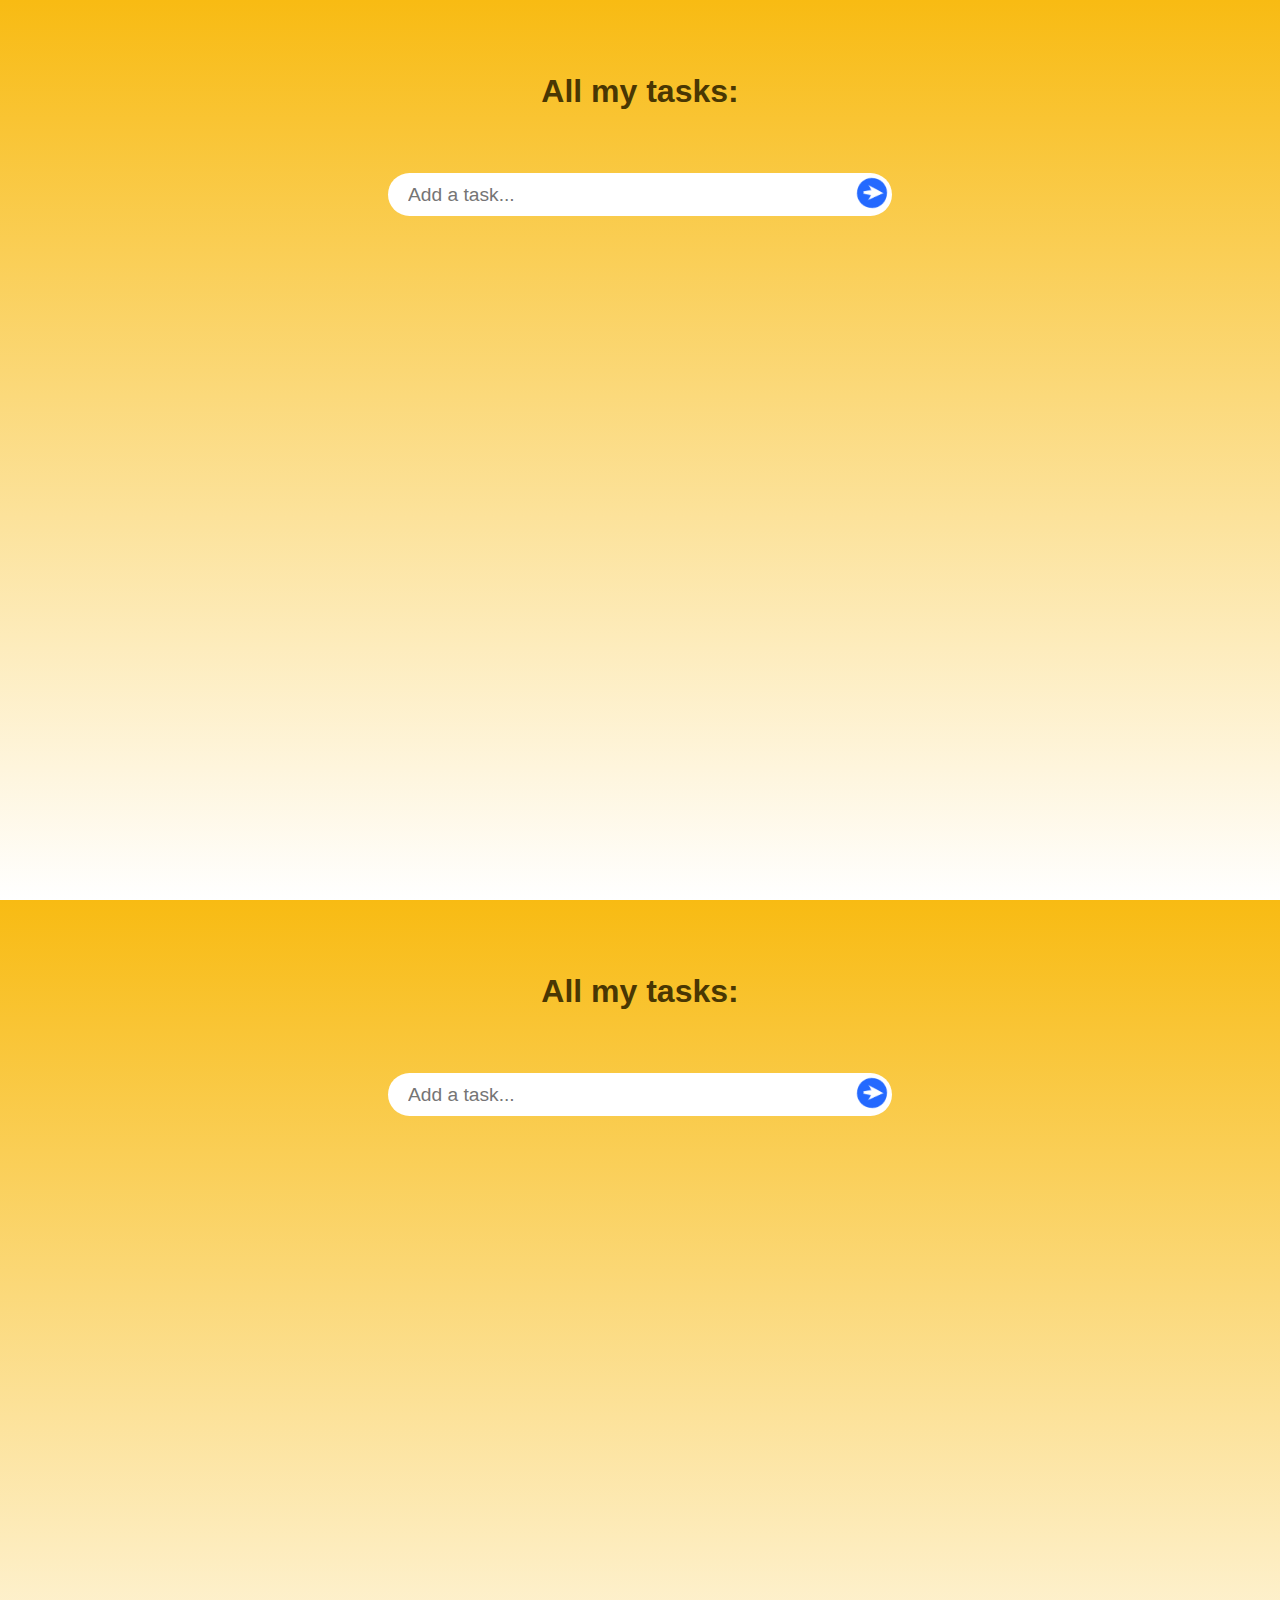
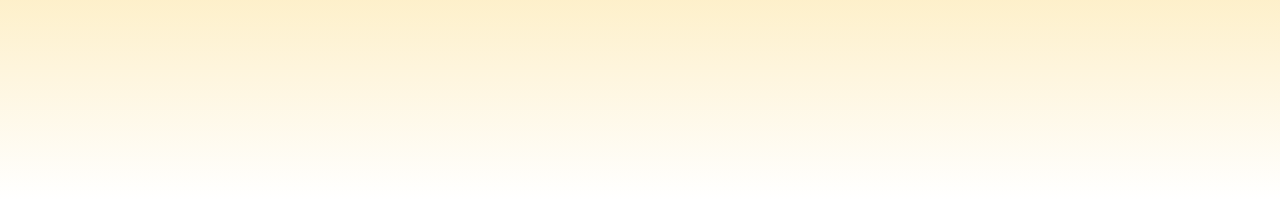
<file: index.html>
<!DOCTYPE html>
<html lang="en">

<head>
    <meta charset="UTF-8">
    <meta http-equiv="X-UA-Compatible" content="IE=edge">
    <meta name="viewport" content="width=device-width, initial-scale=1.0">
    <title>To-Do List</title>
    <link rel="stylesheet" href="style.css">
    <link rel="icon" type="image/x-icon" href="favicon.ico">

<body>

    <div class="container">
        <h1>All my tasks: </h1>
        <div class="row">
            <input type="text" id="inputbox" placeholder="Add a task...">
            <button onclick="addTask()">
                <img src="images/send.png" alt="Add">
            </button>
        </div>
        <div class="box">
            <ul id="list-container"></ul>
        </div>
    </div>
    <script src="script.js"></script>
</body>

<!DOCTYPE html>
<html lang="en">

<head>
    <meta charset="UTF-8">
    <meta http-equiv="X-UA-Compatible" content="IE=edge">
    <meta name="viewport" content="width=device-width, initial-scale=1.0">
    <title>To-Do List</title>
    <link rel="stylesheet" href="style.css">

<body>

    <div class="container">
        <h1>All my tasks: </h1>
        <div class="row">
            <input type="text" id="inputbox" placeholder="Add a task...">
            <button onclick="addTask()">
                <img src="images/send.png" alt="Add">
            </button>
        </div>
        <div class="box">
            <ul id="list-container"></ul>
        </div>
    </div>
    <script src="script.js"></script>
</body>

</html>
</file>
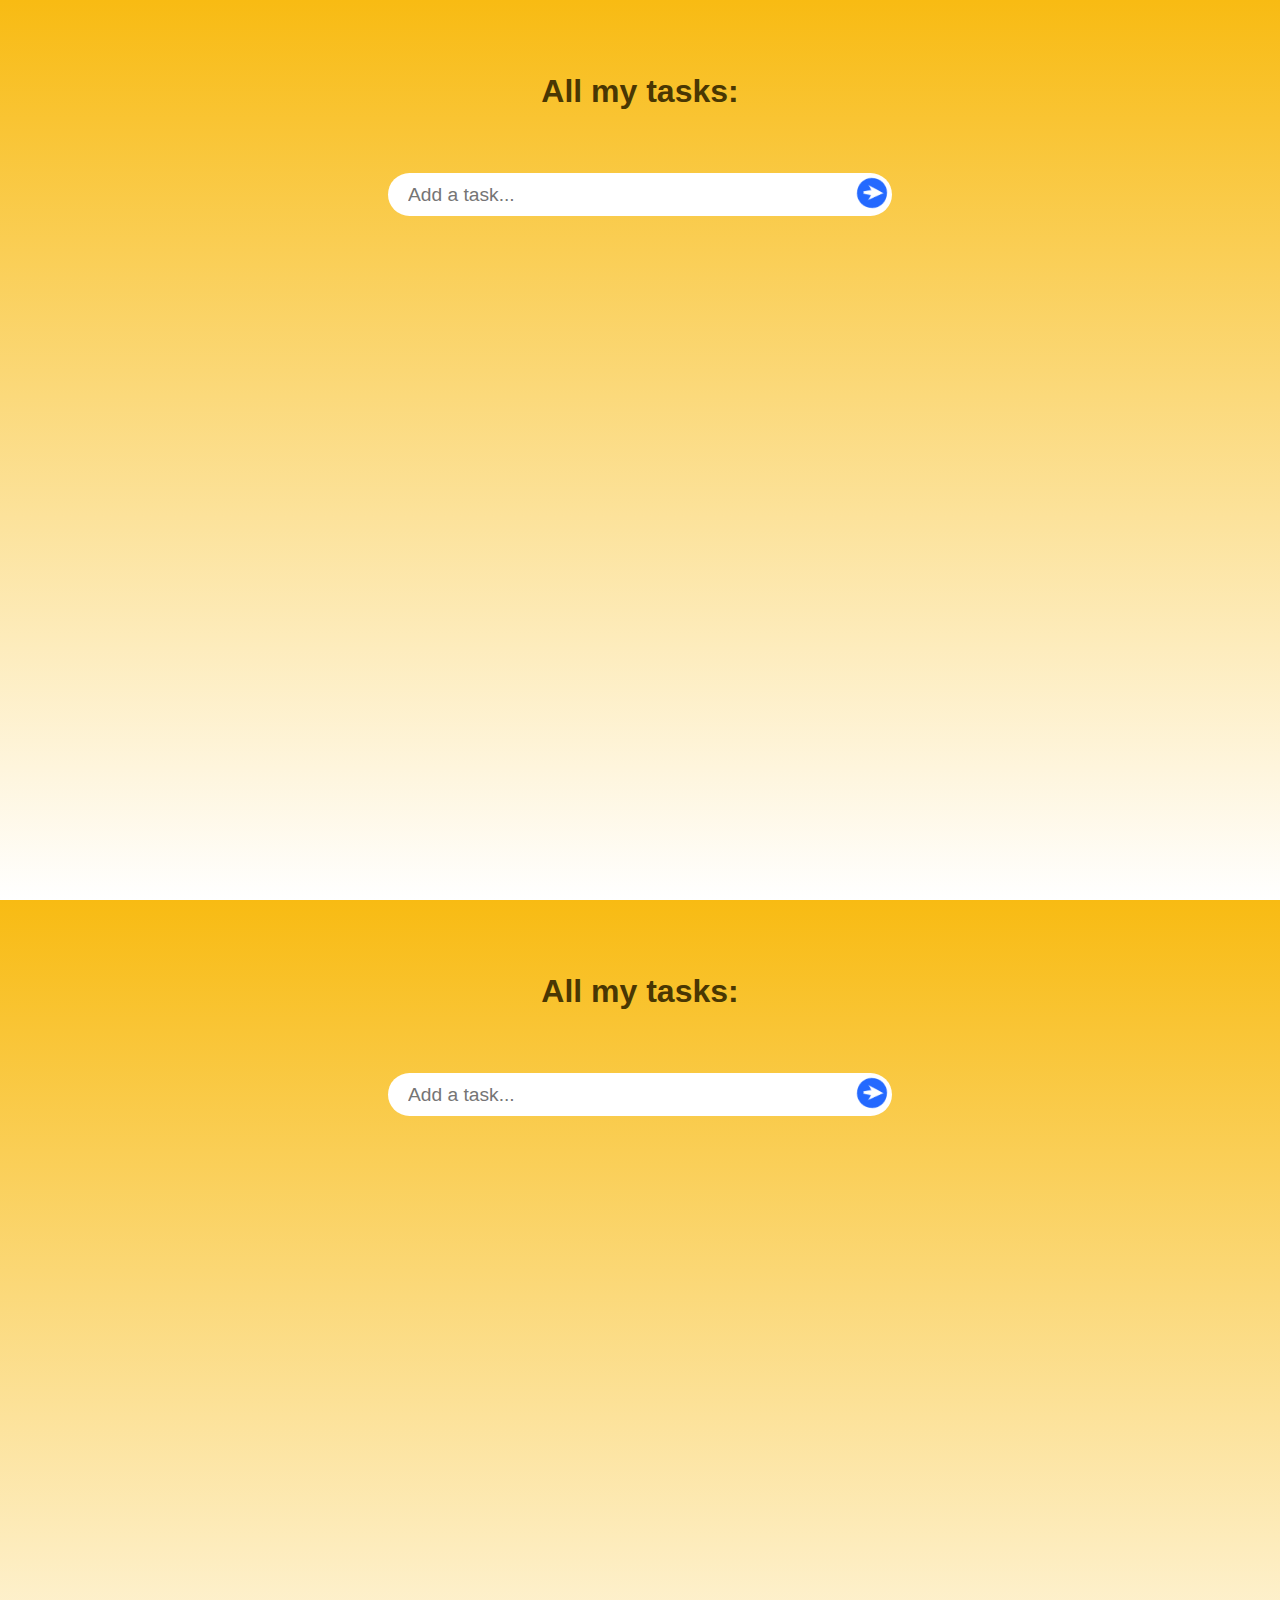
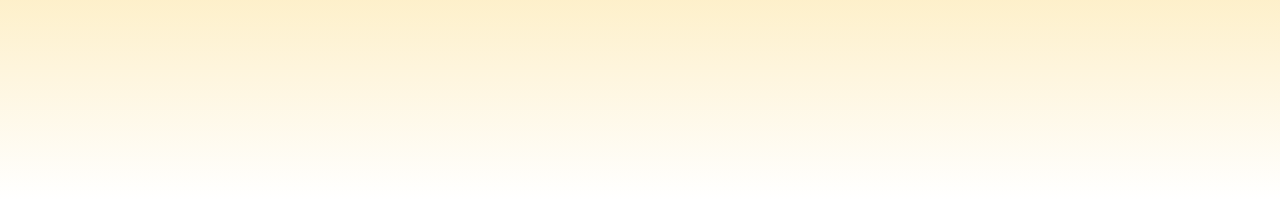
<file: todolist/index.html>
<!DOCTYPE html>
<html lang="en">

<head>
    <meta charset="UTF-8">
    <meta http-equiv="X-UA-Compatible" content="IE=edge">
    <meta name="viewport" content="width=device-width, initial-scale=1.0">
    <title>To-Do List</title>
    <link rel="stylesheet" href="style.css">

<body>

    <div class="container">
        <h1>All my tasks: </h1>
        <div class="row">
            <input type="text" id="inputbox" placeholder="Add a task...">
            <button onclick="addTask()">
                <img src="images/send.png" alt="Add">
            </button>
        </div>
        <div class="box">
            <ul id="list-container"></ul>
        </div>
    </div>
    <script src="script.js"></script>
</body>

<!DOCTYPE html>
<html lang="en">

<head>
    <meta charset="UTF-8">
    <meta http-equiv="X-UA-Compatible" content="IE=edge">
    <meta name="viewport" content="width=device-width, initial-scale=1.0">
    <title>To-Do List</title>
    <link rel="stylesheet" href="style.css">

<body>

    <div class="container">
        <h1>All my tasks: </h1>
        <div class="row">
            <input type="text" id="inputbox" placeholder="Add a task...">
            <button onclick="addTask()">
                <img src="images/send.png" alt="Add">
            </button>
        </div>
        <div class="box">
            <ul id="list-container"></ul>
        </div>
    </div>
    <script src="script.js"></script>
</body>

</html>
</file>
<file: style.css>
*{
    margin: 0;
    padding: 0;
    font-family: 'Trebuchet MS', 'Lucida Sans Unicode', 'Lucida Grande', 'Lucida Sans', Arial, sans-serif;
    box-sizing: border-box;
    color: #493703;
    user-select: none;
}

body{
    animation: fadeIn 1s;
}

@keyframes fadeIn{
    0%{
        opacity: 0;
    }
    100%{
        opacity: 1;
    }
}

.container{
    width: 100%;
    height: auto;
    min-height: 100vh;
    background: linear-gradient(0deg, #ffffff, #f8bb13);
    padding: 10px;
}

h1{
    padding: 5% 0;
    text-align: center;
    font-size: 200%;
    font-weight: bold;
}

ul{
    width: 100%;
    height: auto;
}

ul li{
    list-style: none;
    font-size: 22px;
    padding: 17px 10px 12px;
    user-select: none;
    cursor: pointer;
    position: relative;
    margin-left: 10%;
}

ul li::before{
    content:"";
    position: absolute;
    height: 35px;
    width: 35px;
    border-radius: 50%;
    background-image: url("images/unchecked.png");
    background-size: cover;
    background-position: center;
    left:-45px;
    top: 10px;
}

ul li.checked{
    color: #000000;
    text-decoration: line-through;
}

ul li.checked::before{
    background-image: url("images/checked.png");
}

ul li span{
    position: absolute;
    right:0;
    top: 5px;
    width: 50px;
    height: 50px;
    font-size: 22px;
    color: #000000;
    line-height: 40px;
    text-align: center;
}

ul li span:hover{
    border: solid 0px;
    border-radius: 50%;
    background-color: #d6ba6d;
    transition: 0.3s ease-in;
}

.box{
    display: flex;
    align-items: center;
    width: 80%;
    margin: 0px auto 20px;
}

.row{
    width: 40%;
    margin: 0px auto 20px;
    display: flex;
    align-items: center;
    justify-content: space-between;
    background:white;
    border-radius: 30px;
    padding-left: 20px;
    /* margin-top: 40%; */
    user-select: none;
}

.row img{
    width: 40px;
    height: auto;
    cursor: pointer;
    transform: rotate(93deg);
}

.row button{
    border: none;
    background: transparent;
    outline: none;
}

input{
    width: 100%;
    border: none;
    background: transparent;
    outline: none;
    font-size: 120%;
}


@media only screen and (max-width: 600px){
    body {
        overflow-x: hidden !important;
    }
    .container {
        max-width: 100% !important;
        overflow-x: hidden !important;
    }
    .row{
        width: 80%;
    }
    .row img{
        width: 50px;
    }
    .box{
        width: 100%;
    }
    ul li::before{
        left:-30px;
        top: 12.5px;
    }
}
</file>
<file: todolist/style.css>
* {
    margin: 0;
    padding: 0;
    font-family: 'Trebuchet MS', 'Lucida Sans Unicode', 'Lucida Grande', 'Lucida Sans', Arial, sans-serif;
    box-sizing: border-box;
    color: #493703;
    user-select: none;
}

body {
    animation: fadeIn 1s;
}

@keyframes fadeIn {
    0% {
        opacity: 0;
    }

    100% {
        opacity: 1;
    }
}

.container {
    width: 100%;
    height: auto;
    min-height: 100vh;
    background: linear-gradient(0deg, #ffffff, #f8bb13);
    padding: 10px;
}

h1 {
    padding: 5% 0;
    text-align: center;
    font-size: 200%;
    font-weight: bold;
}

ul {
    width: 100%;
    height: auto;
}

ul li {
    list-style: none;
    font-size: 22px;
    padding: 17px 10px 12px;
    user-select: none;
    cursor: pointer;
    position: relative;
    margin-left: 10%;
}

ul li::before {
    content: "";
    position: absolute;
    height: 35px;
    width: 35px;
    border-radius: 50%;
    background-image: url("images/unchecked.png");
    background-size: cover;
    background-position: center;
    left: -45px;
    top: 10px;
}

ul li.checked {
    color: #000000;
    text-decoration: line-through;
}

ul li.checked::before {
    background-image: url("images/checked.png");
}

ul li span {
    position: absolute;
    right: 0;
    top: 5px;
    width: 50px;
    height: 50px;
    font-size: 22px;
    color: #000000;
    line-height: 40px;
    text-align: center;
}

ul li span:hover {
    border: solid 0px;
    border-radius: 50%;
    background-color: #d6ba6d;
    transition: 0.3s ease-in;
}

.box {
    display: flex;
    align-items: center;
    width: 80%;
    margin: 0px auto 20px;
}

.row {
    width: 40%;
    margin: 0px auto 20px;
    display: flex;
    align-items: center;
    justify-content: space-between;
    background: white;
    border-radius: 30px;
    padding-left: 20px;
    /* margin-top: 40%; */
    user-select: none;
}

.row img {
    width: 40px;
    height: auto;
    cursor: pointer;
    transform: rotate(93deg);
}

.row button {
    border: none;
    background: transparent;
    outline: none;
}

input {
    width: 100%;
    border: none;
    background: transparent;
    outline: none;
    font-size: 120%;
}


@media only screen and (max-width: 600px) {
    body {
        overflow-x: hidden !important;
    }

    .container {
        max-width: 100% !important;
        overflow-x: hidden !important;
    }

    .row {
        width: 80%;
    }

    .row img {
        width: 50px;
    }

    .box {
        width: 100%;
    }

    ul li::before {
        left: -30px;
        top: 12.5px;
    }

    * {
        margin: 0;
        padding: 0;
        font-family: 'Trebuchet MS', 'Lucida Sans Unicode', 'Lucida Grande', 'Lucida Sans', Arial, sans-serif;
        box-sizing: border-box;
        color: #493703;
        user-select: none;
    }

    body {
        animation: fadeIn 1s;
    }

    @keyframes fadeIn {
        0% {
            opacity: 0;
        }

        100% {
            opacity: 1;
        }
    }

    .container {
        width: 100%;
        height: auto;
        min-height: 100vh;
        background: linear-gradient(0deg, #ffffff, #f8bb13);
        padding: 10px;
    }

    h1 {
        padding: 5% 0;
        text-align: center;
        font-size: 200%;
        font-weight: bold;
    }

    ul {
        width: 100%;
        height: auto;
    }

    ul li {
        list-style: none;
        font-size: 22px;
        padding: 17px 10px 12px;
        user-select: none;
        cursor: pointer;
        position: relative;
        margin-left: 10%;
    }

    ul li::before {
        content: "";
        position: absolute;
        height: 35px;
        width: 35px;
        border-radius: 50%;
        background-image: url("images/unchecked.png");
        background-size: cover;
        background-position: center;
        left: -45px;
        top: 10px;
    }

    ul li.checked {
        color: #000000;
        text-decoration: line-through;
    }

    ul li.checked::before {
        background-image: url("images/checked.png");
    }

    ul li span {
        position: absolute;
        right: 0;
        top: 5px;
        width: 50px;
        height: 50px;
        font-size: 22px;
        color: #000000;
        line-height: 40px;
        text-align: center;
    }

    ul li span:hover {
        border: solid 0px;
        border-radius: 50%;
        background-color: #d6ba6d;
        transition: 0.3s ease-in;
    }

    .box {
        display: flex;
        align-items: center;
        width: 80%;
        margin: 0px auto 20px;
    }

    .row {
        width: 40%;
        margin: 0px auto 20px;
        display: flex;
        align-items: center;
        justify-content: space-between;
        background: white;
        border-radius: 30px;
        padding-left: 20px;
        /* margin-top: 40%; */
        user-select: none;
    }

    .row img {
        width: 40px;
        height: auto;
        cursor: pointer;
        transform: rotate(93deg);
    }

    .row button {
        border: none;
        background: transparent;
        outline: none;
    }

    input {
        width: 100%;
        border: none;
        background: transparent;
        outline: none;
        font-size: 120%;
    }


    @media only screen and (max-width: 600px) {
        body {
            overflow-x: hidden !important;
        }

        .container {
            max-width: 100% !important;
            overflow-x: hidden !important;
        }

        .row {
            width: 80%;
        }

        .row img {
            width: 50px;
        }

        .box {
            width: 100%;
        }

        ul li::before {
            left: -30px;
            top: 12.5px;
        }
    }
}
</file>
